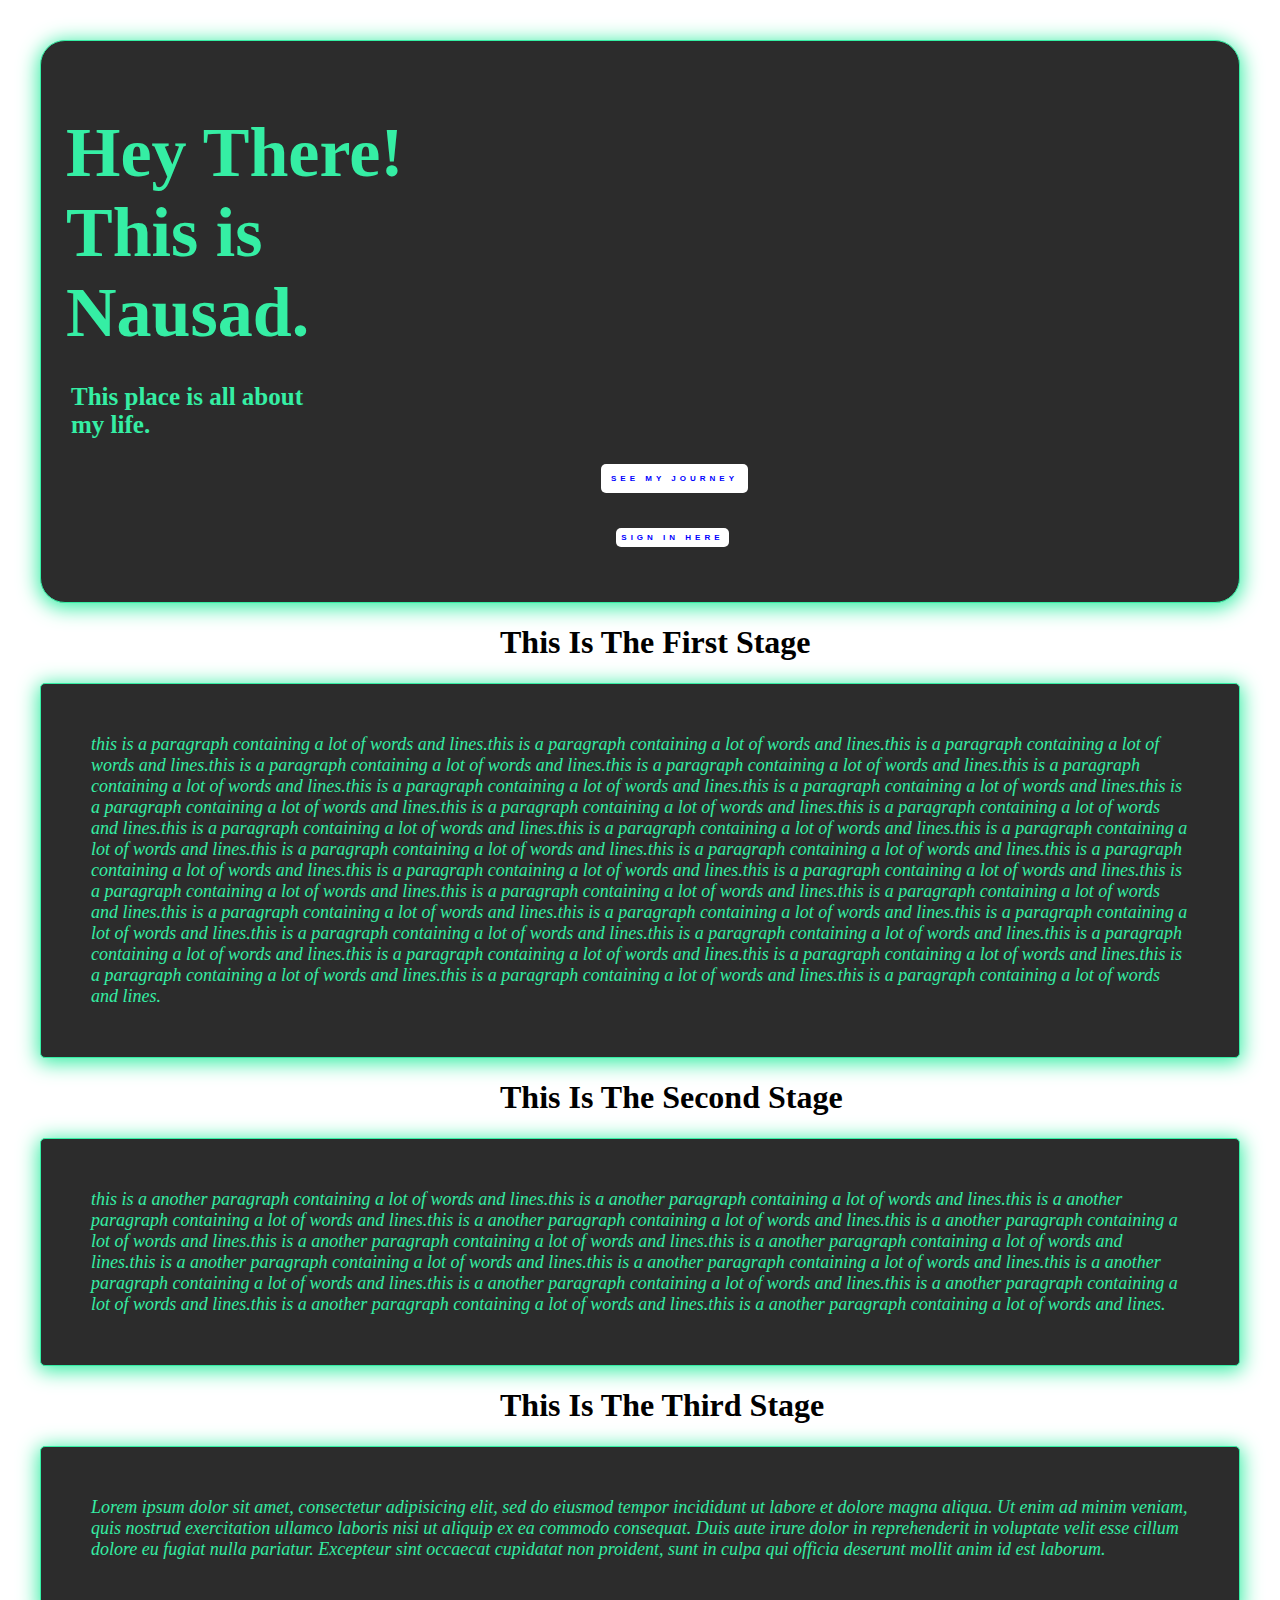
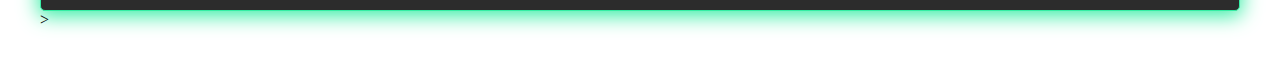
<file: nausad/index.html>
<!DOCTYPE html>
<html>
<head>
      <link rel="stylesheet" type="text/css" href="style.css"> 
      <script type="text/javascript" src="index.js" ></script>

      <title>this is a title</title>
     
</head>
<!--<head>
    <style>
        body{
            background-color: darkgreen;
            border: 1px solid #c00;
            padding: 30px;

        }
    </style>
    <div style="background: tomato;font-size: 20px;width: 200px;">
        Hello!
            <div style="background: lime;font-size: 2em;">
                Nausad!!!
                
            </div>

        
    </div>
    <div style="background: tomato;width: 200px;">
            Welcome You TO
             <div style="background: khaki;width: 120px;">
                EDWISOR.COM
                 
             </div>
        
    </div>
     
  <script type="text/javascript" src="index.js">></script>
     
    <meta name="viewport"content="width=device-width,initial-scale=1.0,user-scalable=no">

</head>-->
<body> <div class="container">
            <div class="banner">
                <div class="card">
                    <h1 class="heading">
                         Hey There! <br>This is<br> Nausad.
                    </h1>
                    <h2 class="sub-heading">
                        This place is all about<br> my life.
                        <br>
                        <button>See My Journey</button>
                       <p class="another-sub-heading">
                       <button>Sign In Here</button> 
                       </p>
                    </h2>
                </div>
            </div>
                         
                        <div><h1 class="head">This Is The First Stage</h1>
                          
                             
                                <div><p class="index">this is a paragraph containing a lot of words and lines.this is a paragraph containing a lot of words and lines.this is a paragraph containing a lot of words and lines.this is a paragraph containing a lot of words and lines.this is a paragraph containing a lot of words and lines.this is a paragraph containing a lot of words and lines.this is a paragraph containing a lot of words and lines.this is a paragraph containing a lot of words and lines.this is a paragraph containing a lot of words and lines.this is a paragraph containing a lot of words and lines.this is a paragraph containing a lot of words and lines.this is a paragraph containing a lot of words and lines.this is a paragraph containing a lot of words and lines.this is a paragraph containing a lot of words and lines.this is a paragraph containing a lot of words and lines.this is a paragraph containing a lot of words and lines.this is a paragraph containing a lot of words and lines.this is a paragraph containing a lot of words and lines.this is a paragraph containing a lot of words and lines.this is a paragraph containing a lot of words and lines.this is a paragraph containing a lot of words and lines.this is a paragraph containing a lot of words and lines.this is a paragraph containing a lot of words and lines.this is a paragraph containing a lot of words and lines.this is a paragraph containing a lot of words and lines.this is a paragraph containing a lot of words and lines.this is a paragraph containing a lot of words and lines.this is a paragraph containing a lot of words and lines.this is a paragraph containing a lot of words and lines.this is a paragraph containing a lot of words and lines.this is a paragraph containing a lot of words and lines.this is a paragraph containing a lot of words and lines.this is a paragraph containing a lot of words and lines.</p>
                                    <div><h1 class="head">This Is The Second Stage</h1>
                                    <div><p class="index">
                                this is a another paragraph containing a lot of words and lines.this is a another paragraph containing a lot of words and lines.this is a another paragraph containing a lot of words and lines.this is a another paragraph containing a lot of words and lines.this is a another paragraph containing a lot of words and lines.this is a another paragraph containing a lot of words and lines.this is a another paragraph containing a lot of words and lines.this is a another paragraph containing a lot of words and lines.this is a another paragraph containing a lot of words and lines.this is a another paragraph containing a lot of words and lines.this is a another paragraph containing a lot of words and lines.this is a another paragraph containing a lot of words and lines.this is a another paragraph containing a lot of words and lines.this is a another paragraph containing a lot of words and lines.</p>
                                <div> <h1 class="head">This Is The Third Stage</h1>
                                <div> <p class="index">Lorem ipsum dolor sit amet, consectetur adipisicing elit, sed do eiusmod
                                 tempor incididunt ut labore et dolore magna aliqua. Ut enim ad minim veniam,
                                 quis nostrud exercitation ullamco laboris nisi ut aliquip ex ea commodo
                                  consequat. Duis aute irure dolor in reprehenderit in voluptate velit esse
                                 cillum dolore eu fugiat nulla pariatur. Excepteur sint occaecat cupidatat non
                                 proident, sunt in culpa qui officia deserunt mollit anim id est laborum.</p>                                </div>
                                                           </div>

                                                      </div>
                                                  </div>

         
                                            </div>       
    

                                    </div>

    
</body>>
</html>
</file>
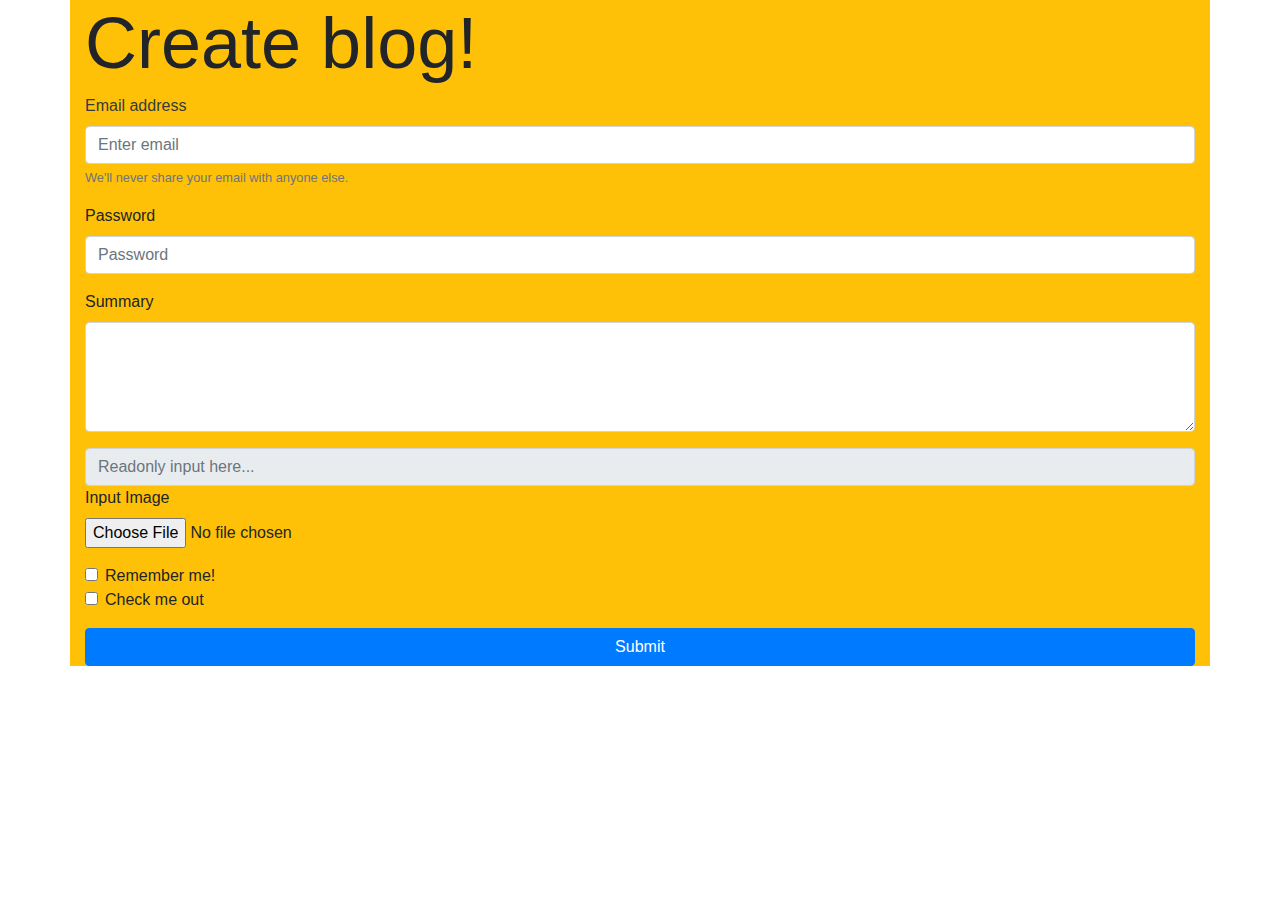
<file: myFirstBlog/form.html>
<!DOCTYPE html>
<html lang="en">
<head>
  <meta charset="UTF-8">
  <title>Create Blog!</title>
   <meta name="viewport" content="width=device-width, initial-scale=1, shrink-to-fit=no">
     
      <!-- Bootstrap CSS -->
    <link rel="stylesheet" href="https://stackpath.bootstrapcdn.com/bootstrap/4.3.1/css/bootstrap.min.css" integrity="sha384-ggOyR0iXCbMQv3Xipma34MD+dH/1fQ784/j6cY/iJTQUOhcWr7x9JvoRxT2MZw1T" crossorigin="anonymous">
   <!--  <link rel="stylesheet" href="footer.css"> -->


</head>
<body>
  <!--  <form starting>  --> <div class="container bg-warning">  <!-- <container for responsiveness> -->
                                


<!-- <display heading-3> --><h5 class="display-3">Create blog!</h5>


                                  
 <!-- <form tag>  -->  <form>



<!-- <email address> --><div class="form-group">
                             <label for="exampleInputEmail1" class="text-dark">Email address</label>
                             <input type="email" class="form-control" id="exampleInputEmail1" aria-describedby="emailHelp" placeholder="Enter email">
                              <small id="emailHelp" class="form-text text-muted">We'll never share your email with anyone else.</small>
                        </div>




<!-- <password> --> <div class="form-group">
                           <label for="exampleInputPassword1">Password</label>
                          <input type="password" class="form-control" id="exampleInputPassword1" placeholder="Password">
                    </div>







<!-- <summary> -->  <div class="form-group">
                          <label for="exampleFormControlTextarea1">Summary</label>
                          <textarea class="form-control" id="exampleFormControlTextarea1" rows="4"></textarea>
                     </div>



                     <input class="form-control" type="text" placeholder="Readonly input here..." readonly>




<!-- <input file> --><div class="form-group">
                         <label for="exampleFormControlFile1">Input Image</label>
                        <input type="file" class="form-control-file" id="exampleFormControlFile1">
                     </div>





<!-- <checked box> --> <div class="form-check">
                         <input class="form-check-input" type="checkbox" value="" id="defaultCheck1">
                         <label class="form-check-label" for="defaultCheck1">
                            Remember me!
                          </label>
                       </div>





<!-- <checked box> --> <div class="form-group form-check">
                           <input type="checkbox" class="form-check-input" id="exampleCheck1">
                           <label class="form-check-label" for="exampleCheck1">Check me out</label>
                       </div>





<!-- <button>  --> <button type="submit" class="btn btn-block btn-primary">Submit</button>
           


            </form>



           </div>
         </div>








</body>
</html>
</file>
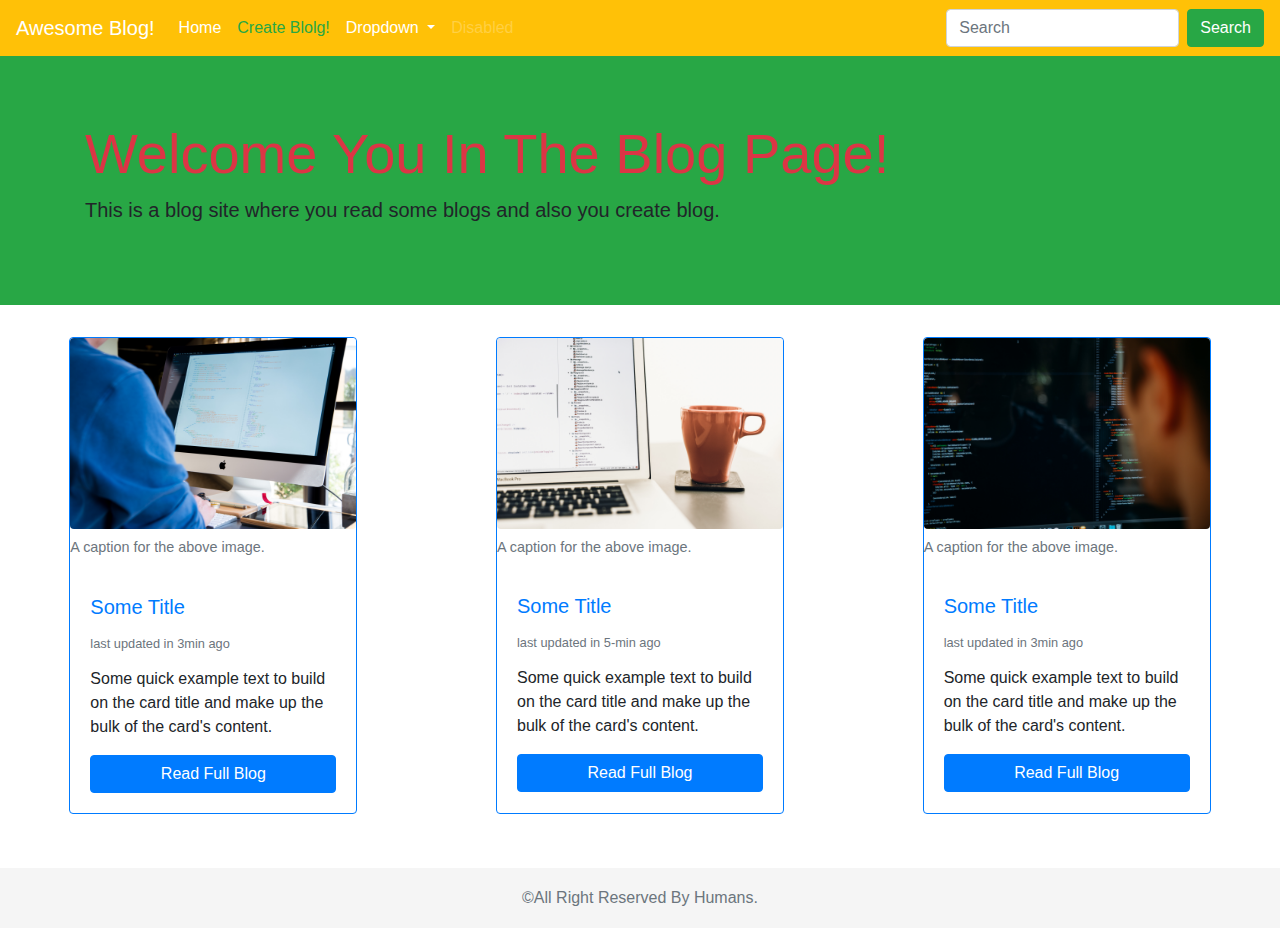
<file: myFirstBlog/navbar.html>
<!DOCTYPE html>
<html lang="en">
<head>
	<meta charset="UTF-8">
	<!-- <title>Some Blog</title> -->
    <meta name="viewport" content="width=device-width, initial-scale=1, shrink-to-fit=no">
     
      <!-- Bootstrap CSS -->
    <link rel="stylesheet" href="https://stackpath.bootstrapcdn.com/bootstrap/4.3.1/css/bootstrap.min.css" integrity="sha384-ggOyR0iXCbMQv3Xipma34MD+dH/1fQ784/j6cY/iJTQUOhcWr7x9JvoRxT2MZw1T" crossorigin="anonymous">
    <link rel="stylesheet" href="footer.css">

    <title>Hello Bootstrap</title>
   <!--  <link rel="stylesheet" href="bootstrap.css">
 -->

</head>
<body>

      

                 <!--  <this is navbar code> -->

           <nav class="navbar navbar-expand-lg navbar-dark bg-warning">
              <a class="navbar-brand" href="#">Awesome Blog!</a>
                <button class="navbar-toggler" type="button" data-toggle="collapse" data-target="#navbarSupportedContent" aria-controls="navbarSupportedContent" aria-expanded="false" aria-label="Toggle navigation">
                  <span class="navbar-toggler-icon"></span>
              </button>

                <div class="collapse navbar-collapse" id="navbarSupportedContent">
                  <ul class="navbar-nav mr-auto">
                    <li class="nav-item active">
                      <a class="nav-link" href="#">Home <span class="sr-only">(current)</span></a>
                    </li>
                 <li class="nav-item">


<!-- <adding form.html> --><a class="nav-link text-success" href="form.html">Create Blolg!</a>


                </li>
                    <li class="nav-item dropdown active">
                      <a class="nav-link dropdown-toggle" href="#" id="navbarDropdown" role="button" data-toggle="dropdown" aria-haspopup="true" aria-expanded="false">
                        Dropdown
                    </a>
                    <div class="dropdown-menu bg-primary" aria-labelledby="navbarDropdown">
                        <a class="dropdown-item" href="#">Action</a>
                        <a class="dropdown-item" href="#">Another action</a>
                        <div class="dropdown-divider bg-secondary"></div>
                        <a class="dropdown-item" href="#">Something else here</a>
                      </div>
                    </li>
                    <li class="nav-item">
                      <a class="nav-link disabled" href="#" tabindex="-1" aria-disabled="true">Disabled</a>
                    </li>
                  </ul>
                <form class="form-inline my-2 my-lg-0">
                    <input class="form-control mr-sm-2" type="search" placeholder="Search" aria-label="Search">
                    <button class="btn btn-success my-2 my-sm-0" type="submit">Search</button>
                  </form>
                </div>
              </nav>


<!-- <jumbotron> --><div class="jumbotron jumbotron-fluid bg-success">
                <div class="container">
                    <h1 class="display-4 text-danger">Welcome You In The Blog Page!</h1>
                        <p class="blockquote">This is a blog site where you read some blogs and also you create blog.</p>
                </div>
            </div>



<!-- <br> -->

             <!--  <this is card part> -->
              <div class="container-fluid">

                  <div class="row justify-content-around">
                    <!-- <div class="col"> -->
<!-- <card 1> -->   <div class="card border-primary" style="width: 18rem">
                      <figure class="figure">
                         <img src="image1.jpg" class="figure-img img-fluid rounded" alt="some alt text">
                         <figcaption class="figure-caption">A caption for the above image.</figcaption>
                      </figure>
                       <div class="card-body">
                  <h5 class="card-title text-primary">Some Title</h5>
                  <p class="card-title text-primary"><small class="text text-muted">last updated in 3min ago</small></p> 
                  <p class="card-text">Some quick example text to build on the card title and make up the bulk of the card's content.</p>
                  <a href="viewBlog.html" class="btn btn-primary btn-block">Read Full Blog</a>



                  
                </div>
                </div>



<!-- <card 2>  -->   <div class="card border-primary" style="width: 18rem;">
                      <figure class="figure">
                         <img src="image2.jpg" class="figure-img img-fluid rounded" alt="some alt text">
                         <figcaption class="figure-caption">A caption for the above image.</figcaption>
                      </figure>
                       <div class="card-body">
                  <h5 class="card-title text-primary">Some Title</h5>
                  <p class="card-title text-primary"><small class="text text-muted">last updated in 5-min ago</small></p> 
                  <p class="card-text">Some quick example text to build on the card title and make up the bulk of the card's content.</p>
                  <a href="viewBlog2.html" class="btn btn-primary btn-block">Read Full Blog</a>



                  
                </div>
                </div>

 <!-- <card 3>   --> <div class="card border-primary" style="width: 18rem;">
                      <figure class="figure">
                         <img src="image3.jpg" class="figure-img img-fluid rounded" alt="some alt text">
                         <figcaption class="figure-caption">A caption for the above image.</figcaption>
                      </figure>
                       <div class="card-body">
                  <h5 class="card-title text-primary">Some Title</h5>
                  <p class="card-title text-primary"><small class="text text-muted">last updated in 3min ago</small></p> 
                  
                  <p class="card-text"> Some quick example text to build on the card title and make up the bulk of the card's content.</p>
                  <a href="viewBlog3.html" class="btn btn-primary btn-block">Read Full Blog</a>



                  
                </div>
                </div>



              </div>
              </div>
              </div>
              <br>

  <footer class="footer">
    <div class="container text-center">
      <span class="text-muted">&copy;All Right Reserved By Humans.</span>
    </div>
</footer>




 <!-- Optional JavaScript -->
    <!-- jQuery first, then Popper.js, then Bootstrap JS -->
           <script src="https://code.jquery.com/jquery-3.3.1.slim.min.js" integrity="sha384-q8i/X+965DzO0rT7abK41JStQIAqVgRVzpbzo5smXKp4YfRvH+8abtTE1Pi6jizo" crossorigin="anonymous"></script>
           <script src="https://cdnjs.cloudflare.com/ajax/libs/popper.js/1.14.7/umd/popper.min.js" integrity="sha384-UO2eT0CpHqdSJQ6hJty5KVphtPhzWj9WO1clHTMGa3JDZwrnQq4sF86dIHNDz0W1" crossorigin="anonymous"></script>
           <script src="https://stackpath.bootstrapcdn.com/bootstrap/4.3.1/js/bootstrap.min.js" integrity="sha384-JjSmVgyd0p3pXB1rRibZUAYoIIy6OrQ6VrjIEaFf/nJGzIxFDsf4x0xIM+B07jRM" crossorigin="anonymous"></script>
	
</body>
</html>
</file>
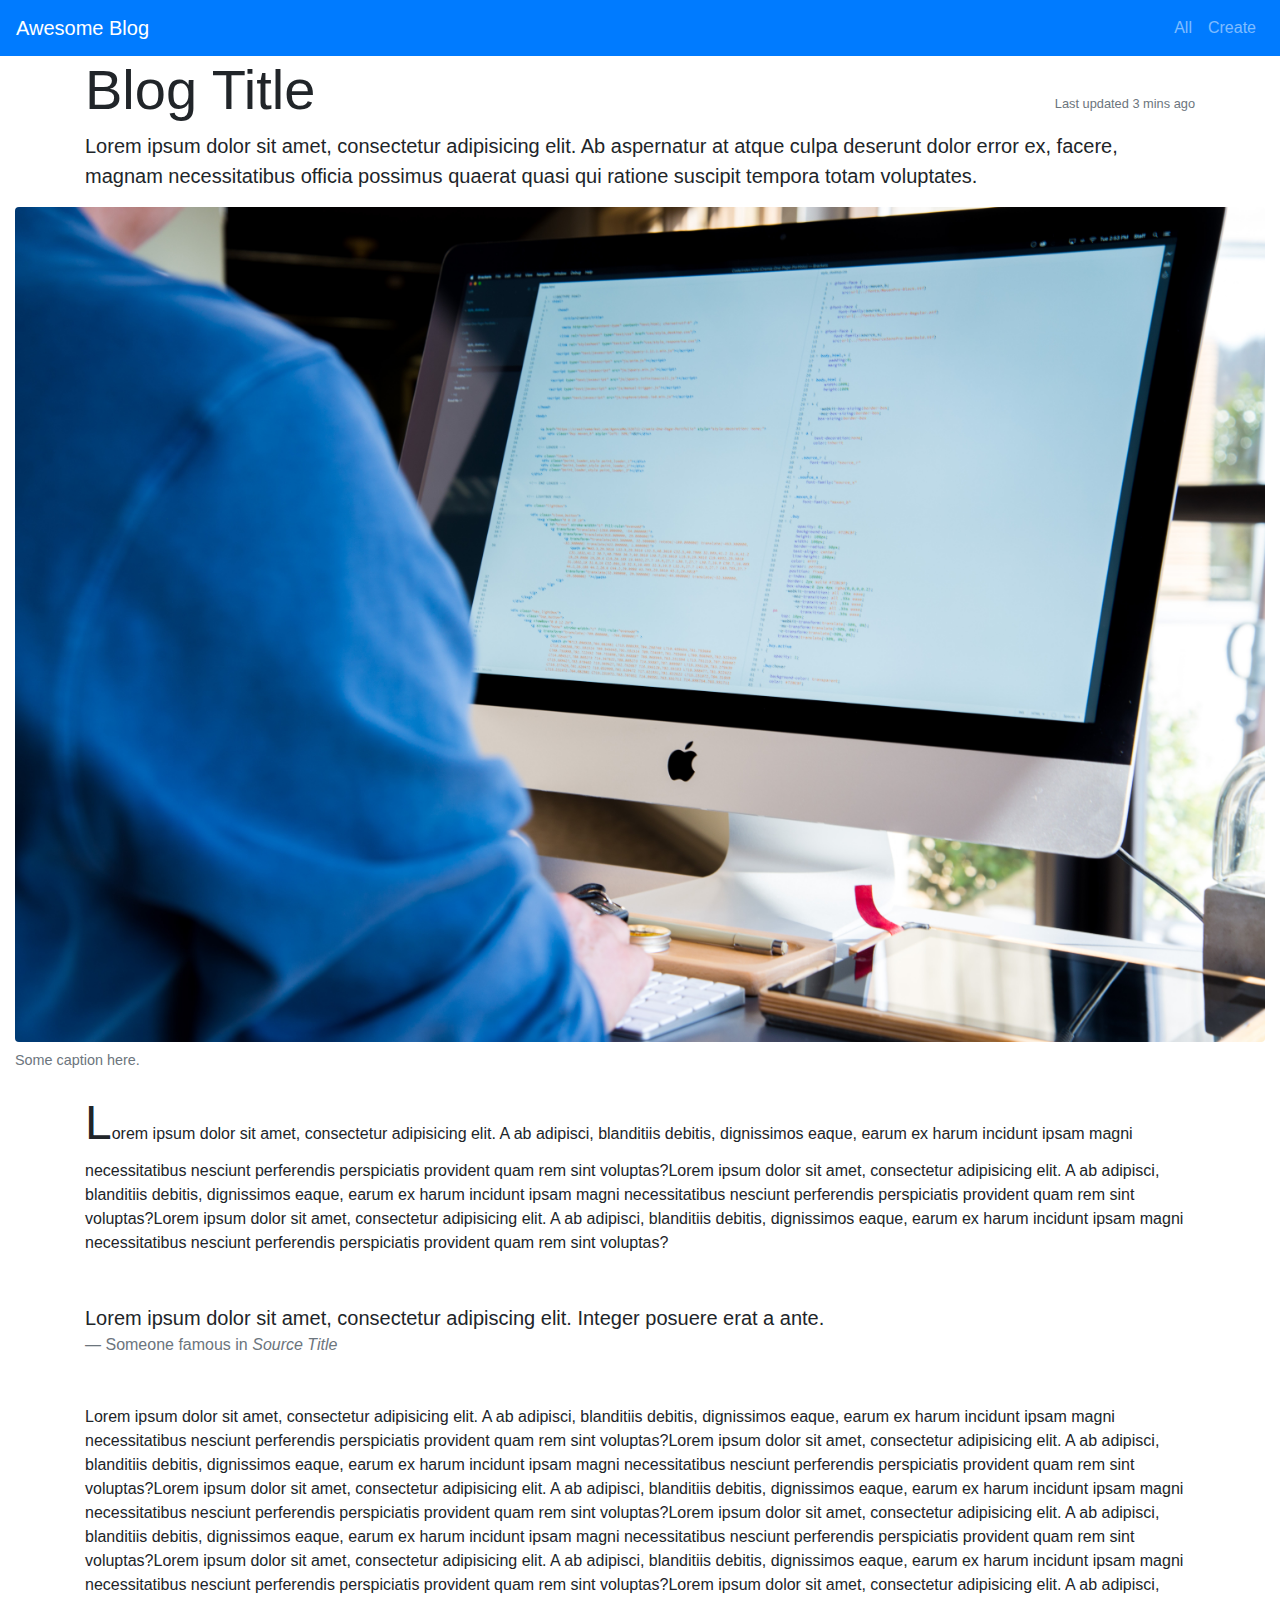
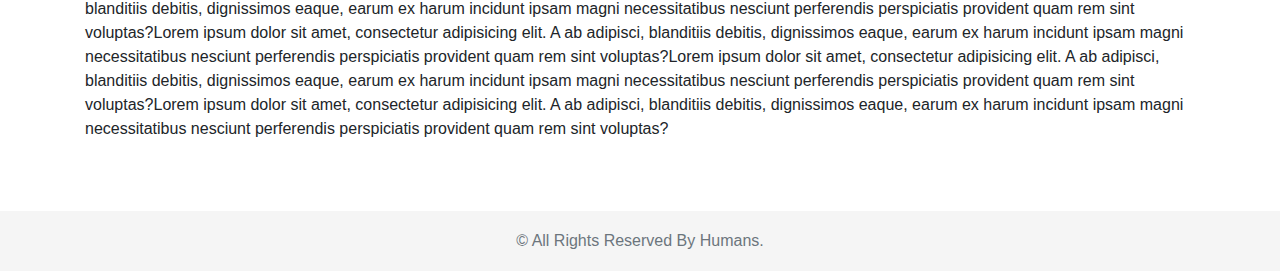
<file: myFirstBlog/viewBlog.html>
<!DOCTYPE html>
<html lang="en">
    <head>
        <meta charset="utf-8">
        <meta name="viewport" content="width=device-width, initial-scale=1, shrink-to-fit=no">
        <!--Stylesheets-->
        <!--<link rel="stylesheet" href="node_modules/bootstrap/dist/css/bootstrap.min.css">-->
        <link rel="stylesheet" href="https://maxcdn.bootstrapcdn.com/bootstrap/4.0.0/css/bootstrap.min.css" integrity="sha384-Gn5384xqQ1aoWXA+058RXPxPg6fy4IWvTNh0E263XmFcJlSAwiGgFAW/dAiS6JXm" crossorigin="anonymous">
        <link rel="stylesheet" href="footer.css">
        <title>My Blog</title>
    </head>
    <body>
        <nav class="navbar navbar-expand-lg navbar-dark bg-primary">
            <a class="navbar-brand" href="navbar.html">Awesome Blog</a>
            <button class="navbar-toggler" type="button" data-toggle="collapse" data-target="#navbarSupportedContent" aria-controls="navbarSupportedContent" aria-expanded="false" aria-label="Toggle navigation">
                <span class="navbar-toggler-icon"></span>
            </button>
            <div class="collapse navbar-collapse justify-content-end" id="navbarSupportedContent">
                <ul class="navbar-nav">
                    <li class="nav-item">
                        <a class="nav-link" href="navbar.html">All</a>
                    </li>
                    <li class="nav-item">
                        <a class="nav-link" href="form.html">Create</a>
                    </li>
                </ul>
            </div>
        </nav>
        <main>
            <div class="container">
                <div class="row">
                    <div class="col-md-6 col-sm-12">
                        <h1 class="display-4 margin-top-5">Blog Title</h1>
                    </div>
                    <div class="col-md-6 col-sm-12 d-flex justify-content-end align-items-end">
                        <p>
                            <small class="text-muted">Last updated 3 mins ago</small>
                        </p>
                    </div>
                </div>
                <p class="lead">
                    Lorem ipsum dolor sit amet, consectetur adipisicing elit. Ab aspernatur at atque culpa deserunt dolor error ex, facere, magnam necessitatibus officia possimus quaerat quasi qui ratione suscipit tempora totam voluptates.
                </p>
            </div>
            <div class="container-fluid">
                <figure class="figure">
                    <img src="image1.jpg" class="figure-img img-fluid rounded" alt="A generic square placeholder image with rounded corners in a figure.">
                    <figcaption class="figure-caption">Some caption here.</figcaption>
                </figure>
            </div>
            <div class="container">
                <p class="first-alphabet-large">
                    Lorem ipsum dolor sit amet, consectetur adipisicing elit. A ab adipisci, blanditiis debitis, dignissimos eaque,
                    earum ex harum incidunt ipsam magni necessitatibus nesciunt perferendis perspiciatis provident quam rem sint voluptas?Lorem ipsum dolor sit amet, consectetur adipisicing elit. A ab adipisci, blanditiis debitis, dignissimos eaque,
                    earum ex harum incidunt ipsam magni necessitatibus nesciunt perferendis perspiciatis provident quam rem sint voluptas?Lorem ipsum dolor sit amet, consectetur adipisicing elit. A ab adipisci, blanditiis debitis, dignissimos eaque,
                    earum ex harum incidunt ipsam magni necessitatibus nesciunt perferendis perspiciatis provident quam rem sint voluptas?
                </p>
                <blockquote class="blockquote margin-top">
                    <p class="mb-0">Lorem ipsum dolor sit amet, consectetur adipiscing elit. Integer posuere erat a ante.</p>
                    <footer class="blockquote-footer">Someone famous in <cite title="Source Title">Source Title</cite></footer>
                </blockquote>
                <p class="margin-top">
                    Lorem ipsum dolor sit amet, consectetur adipisicing elit. A ab adipisci, blanditiis debitis, dignissimos eaque,
                    earum ex harum incidunt ipsam magni necessitatibus nesciunt perferendis perspiciatis provident quam rem sint voluptas?Lorem ipsum dolor sit amet, consectetur adipisicing elit. A ab adipisci, blanditiis debitis, dignissimos eaque,
                    earum ex harum incidunt ipsam magni necessitatibus nesciunt perferendis perspiciatis provident quam rem sint voluptas?Lorem ipsum dolor sit amet, consectetur adipisicing elit. A ab adipisci, blanditiis debitis, dignissimos eaque,
                    earum ex harum incidunt ipsam magni necessitatibus nesciunt perferendis perspiciatis provident quam rem sint voluptas?Lorem ipsum dolor sit amet, consectetur adipisicing elit. A ab adipisci, blanditiis debitis, dignissimos eaque,
                    earum ex harum incidunt ipsam magni necessitatibus nesciunt perferendis perspiciatis provident quam rem sint voluptas?Lorem ipsum dolor sit amet, consectetur adipisicing elit. A ab adipisci, blanditiis debitis, dignissimos eaque,
                    earum ex harum incidunt ipsam magni necessitatibus nesciunt perferendis perspiciatis provident quam rem sint voluptas?Lorem ipsum dolor sit amet, consectetur adipisicing elit. A ab adipisci, blanditiis debitis, dignissimos eaque,
                    earum ex harum incidunt ipsam magni necessitatibus nesciunt perferendis perspiciatis provident quam rem sint voluptas?Lorem ipsum dolor sit amet, consectetur adipisicing elit. A ab adipisci, blanditiis debitis, dignissimos eaque,
                    earum ex harum incidunt ipsam magni necessitatibus nesciunt perferendis perspiciatis provident quam rem sint voluptas?Lorem ipsum dolor sit amet, consectetur adipisicing elit. A ab adipisci, blanditiis debitis, dignissimos eaque,
                    earum ex harum incidunt ipsam magni necessitatibus nesciunt perferendis perspiciatis provident quam rem sint voluptas?Lorem ipsum dolor sit amet, consectetur adipisicing elit. A ab adipisci, blanditiis debitis, dignissimos eaque,
                    earum ex harum incidunt ipsam magni necessitatibus nesciunt perferendis perspiciatis provident quam rem sint voluptas?
                </p>
            </div>
        </main>
        <br>
        <footer class="footer">
            <div class="container text-center">
                <span class="text-muted">&copy; All Rights Reserved By Humans.</span>
            </div>
        </footer>
        <!--Scripts-->
        <script src="https://code.jquery.com/jquery-3.2.1.slim.min.js" integrity="sha384-KJ3o2DKtIkvYIK3UENzmM7KCkRr/rE9/Qpg6aAZGJwFDMVNA/GpGFF93hXpG5KkN" crossorigin="anonymous"></script>
        <script src="https://cdnjs.cloudflare.com/ajax/libs/popper.js/1.12.9/umd/popper.min.js" integrity="sha384-ApNbgh9B+Y1QKtv3Rn7W3mgPxhU9K/ScQsAP7hUibX39j7fakFPskvXusvfa0b4Q" crossorigin="anonymous"></script>
        <script src="https://maxcdn.bootstrapcdn.com/bootstrap/4.0.0/js/bootstrap.min.js" integrity="sha384-JZR6Spejh4U02d8jOt6vLEHfe/JQGiRRSQQxSfFWpi1MquVdAyjUar5+76PVCmYl" crossorigin="anonymous"></script>
    </body>
</html>
</file>
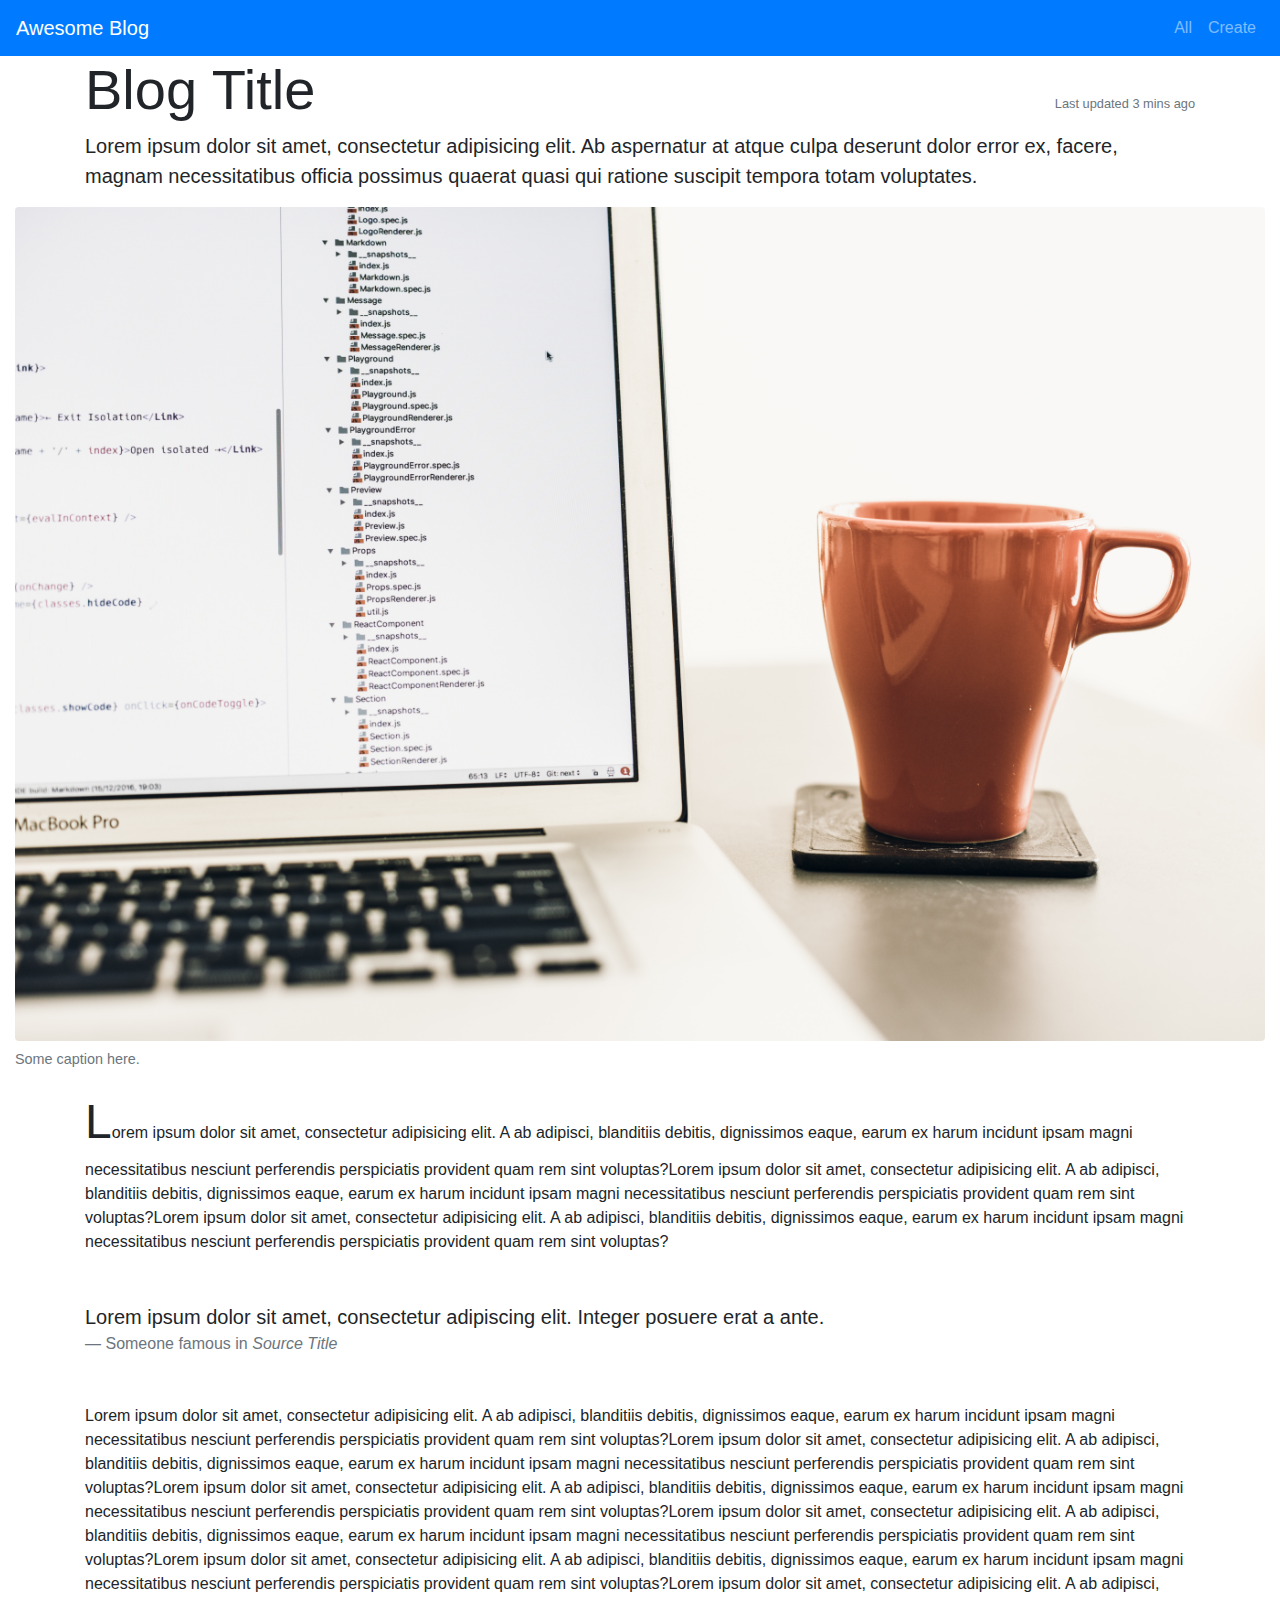
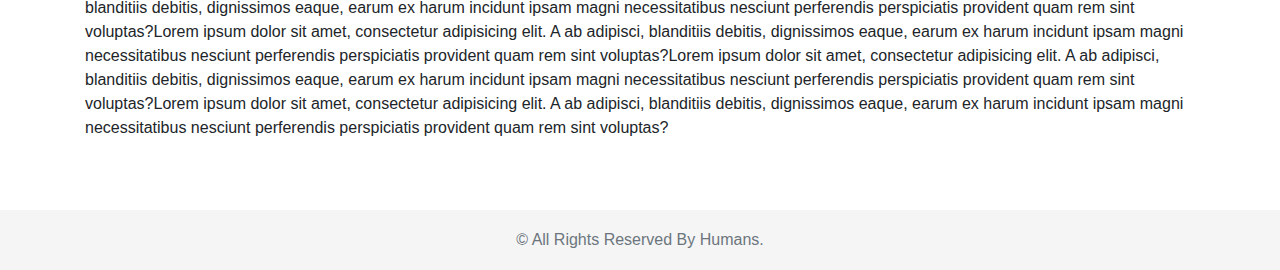
<file: myFirstBlog/viewBlog2.html>
<!DOCTYPE html>
<html lang="en">
    <head>
        <meta charset="utf-8">
        <meta name="viewport" content="width=device-width, initial-scale=1, shrink-to-fit=no">
        <!--Stylesheets-->
        <!--<link rel="stylesheet" href="node_modules/bootstrap/dist/css/bootstrap.min.css">-->
        <link rel="stylesheet" href="https://maxcdn.bootstrapcdn.com/bootstrap/4.0.0/css/bootstrap.min.css" integrity="sha384-Gn5384xqQ1aoWXA+058RXPxPg6fy4IWvTNh0E263XmFcJlSAwiGgFAW/dAiS6JXm" crossorigin="anonymous">
        <link rel="stylesheet" href="footer.css">
        <title>My Blog</title>
    </head>
    <body>
        <nav class="navbar navbar-expand-lg navbar-dark bg-primary">
            <a class="navbar-brand" href="navbar.html">Awesome Blog</a>
            <button class="navbar-toggler" type="button" data-toggle="collapse" data-target="#navbarSupportedContent" aria-controls="navbarSupportedContent" aria-expanded="false" aria-label="Toggle navigation">
                <span class="navbar-toggler-icon"></span>
            </button>
            <div class="collapse navbar-collapse justify-content-end" id="navbarSupportedContent">
                <ul class="navbar-nav">
                    <li class="nav-item">
                        <a class="nav-link" href="navbar.html">All</a>
                    </li>
                    <li class="nav-item">
                        <a class="nav-link" href="form.html">Create</a>
                    </li>
                </ul>
            </div>
        </nav>
        <main>
            <div class="container">
                <div class="row">
                    <div class="col-md-6 col-sm-12">
                        <h1 class="display-4 margin-top-5">Blog Title</h1>
                    </div>
                    <div class="col-md-6 col-sm-12 d-flex justify-content-end align-items-end">
                        <p>
                            <small class="text-muted">Last updated 3 mins ago</small>
                        </p>
                    </div>
                </div>
                <p class="lead">
                    Lorem ipsum dolor sit amet, consectetur adipisicing elit. Ab aspernatur at atque culpa deserunt dolor error ex, facere, magnam necessitatibus officia possimus quaerat quasi qui ratione suscipit tempora totam voluptates.
                </p>
            </div>
            <div class="container-fluid">
                <figure class="figure">
                    <img src="image2.jpg" class="figure-img img-fluid rounded" alt="A generic square placeholder image with rounded corners in a figure.">
                    <figcaption class="figure-caption">Some caption here.</figcaption>
                </figure>
            </div>
            <div class="container">
                <p class="first-alphabet-large">
                    Lorem ipsum dolor sit amet, consectetur adipisicing elit. A ab adipisci, blanditiis debitis, dignissimos eaque,
                    earum ex harum incidunt ipsam magni necessitatibus nesciunt perferendis perspiciatis provident quam rem sint voluptas?Lorem ipsum dolor sit amet, consectetur adipisicing elit. A ab adipisci, blanditiis debitis, dignissimos eaque,
                    earum ex harum incidunt ipsam magni necessitatibus nesciunt perferendis perspiciatis provident quam rem sint voluptas?Lorem ipsum dolor sit amet, consectetur adipisicing elit. A ab adipisci, blanditiis debitis, dignissimos eaque,
                    earum ex harum incidunt ipsam magni necessitatibus nesciunt perferendis perspiciatis provident quam rem sint voluptas?
                </p>
                <blockquote class="blockquote margin-top">
                    <p class="mb-0">Lorem ipsum dolor sit amet, consectetur adipiscing elit. Integer posuere erat a ante.</p>
                    <footer class="blockquote-footer">Someone famous in <cite title="Source Title">Source Title</cite></footer>
                </blockquote>
                <p class="margin-top">
                    Lorem ipsum dolor sit amet, consectetur adipisicing elit. A ab adipisci, blanditiis debitis, dignissimos eaque,
                    earum ex harum incidunt ipsam magni necessitatibus nesciunt perferendis perspiciatis provident quam rem sint voluptas?Lorem ipsum dolor sit amet, consectetur adipisicing elit. A ab adipisci, blanditiis debitis, dignissimos eaque,
                    earum ex harum incidunt ipsam magni necessitatibus nesciunt perferendis perspiciatis provident quam rem sint voluptas?Lorem ipsum dolor sit amet, consectetur adipisicing elit. A ab adipisci, blanditiis debitis, dignissimos eaque,
                    earum ex harum incidunt ipsam magni necessitatibus nesciunt perferendis perspiciatis provident quam rem sint voluptas?Lorem ipsum dolor sit amet, consectetur adipisicing elit. A ab adipisci, blanditiis debitis, dignissimos eaque,
                    earum ex harum incidunt ipsam magni necessitatibus nesciunt perferendis perspiciatis provident quam rem sint voluptas?Lorem ipsum dolor sit amet, consectetur adipisicing elit. A ab adipisci, blanditiis debitis, dignissimos eaque,
                    earum ex harum incidunt ipsam magni necessitatibus nesciunt perferendis perspiciatis provident quam rem sint voluptas?Lorem ipsum dolor sit amet, consectetur adipisicing elit. A ab adipisci, blanditiis debitis, dignissimos eaque,
                    earum ex harum incidunt ipsam magni necessitatibus nesciunt perferendis perspiciatis provident quam rem sint voluptas?Lorem ipsum dolor sit amet, consectetur adipisicing elit. A ab adipisci, blanditiis debitis, dignissimos eaque,
                    earum ex harum incidunt ipsam magni necessitatibus nesciunt perferendis perspiciatis provident quam rem sint voluptas?Lorem ipsum dolor sit amet, consectetur adipisicing elit. A ab adipisci, blanditiis debitis, dignissimos eaque,
                    earum ex harum incidunt ipsam magni necessitatibus nesciunt perferendis perspiciatis provident quam rem sint voluptas?Lorem ipsum dolor sit amet, consectetur adipisicing elit. A ab adipisci, blanditiis debitis, dignissimos eaque,
                    earum ex harum incidunt ipsam magni necessitatibus nesciunt perferendis perspiciatis provident quam rem sint voluptas?
                </p>
            </div>
        </main>
        <br>
        <footer class="footer">
            <div class="container text-center">
                <span class="text-muted">&copy; All Rights Reserved By Humans.</span>
            </div>
        </footer>
        <!--Scripts-->
        <script src="https://code.jquery.com/jquery-3.2.1.slim.min.js" integrity="sha384-KJ3o2DKtIkvYIK3UENzmM7KCkRr/rE9/Qpg6aAZGJwFDMVNA/GpGFF93hXpG5KkN" crossorigin="anonymous"></script>
        <script src="https://cdnjs.cloudflare.com/ajax/libs/popper.js/1.12.9/umd/popper.min.js" integrity="sha384-ApNbgh9B+Y1QKtv3Rn7W3mgPxhU9K/ScQsAP7hUibX39j7fakFPskvXusvfa0b4Q" crossorigin="anonymous"></script>
        <script src="https://maxcdn.bootstrapcdn.com/bootstrap/4.0.0/js/bootstrap.min.js" integrity="sha384-JZR6Spejh4U02d8jOt6vLEHfe/JQGiRRSQQxSfFWpi1MquVdAyjUar5+76PVCmYl" crossorigin="anonymous"></script>
    </body>
</html>
</file>
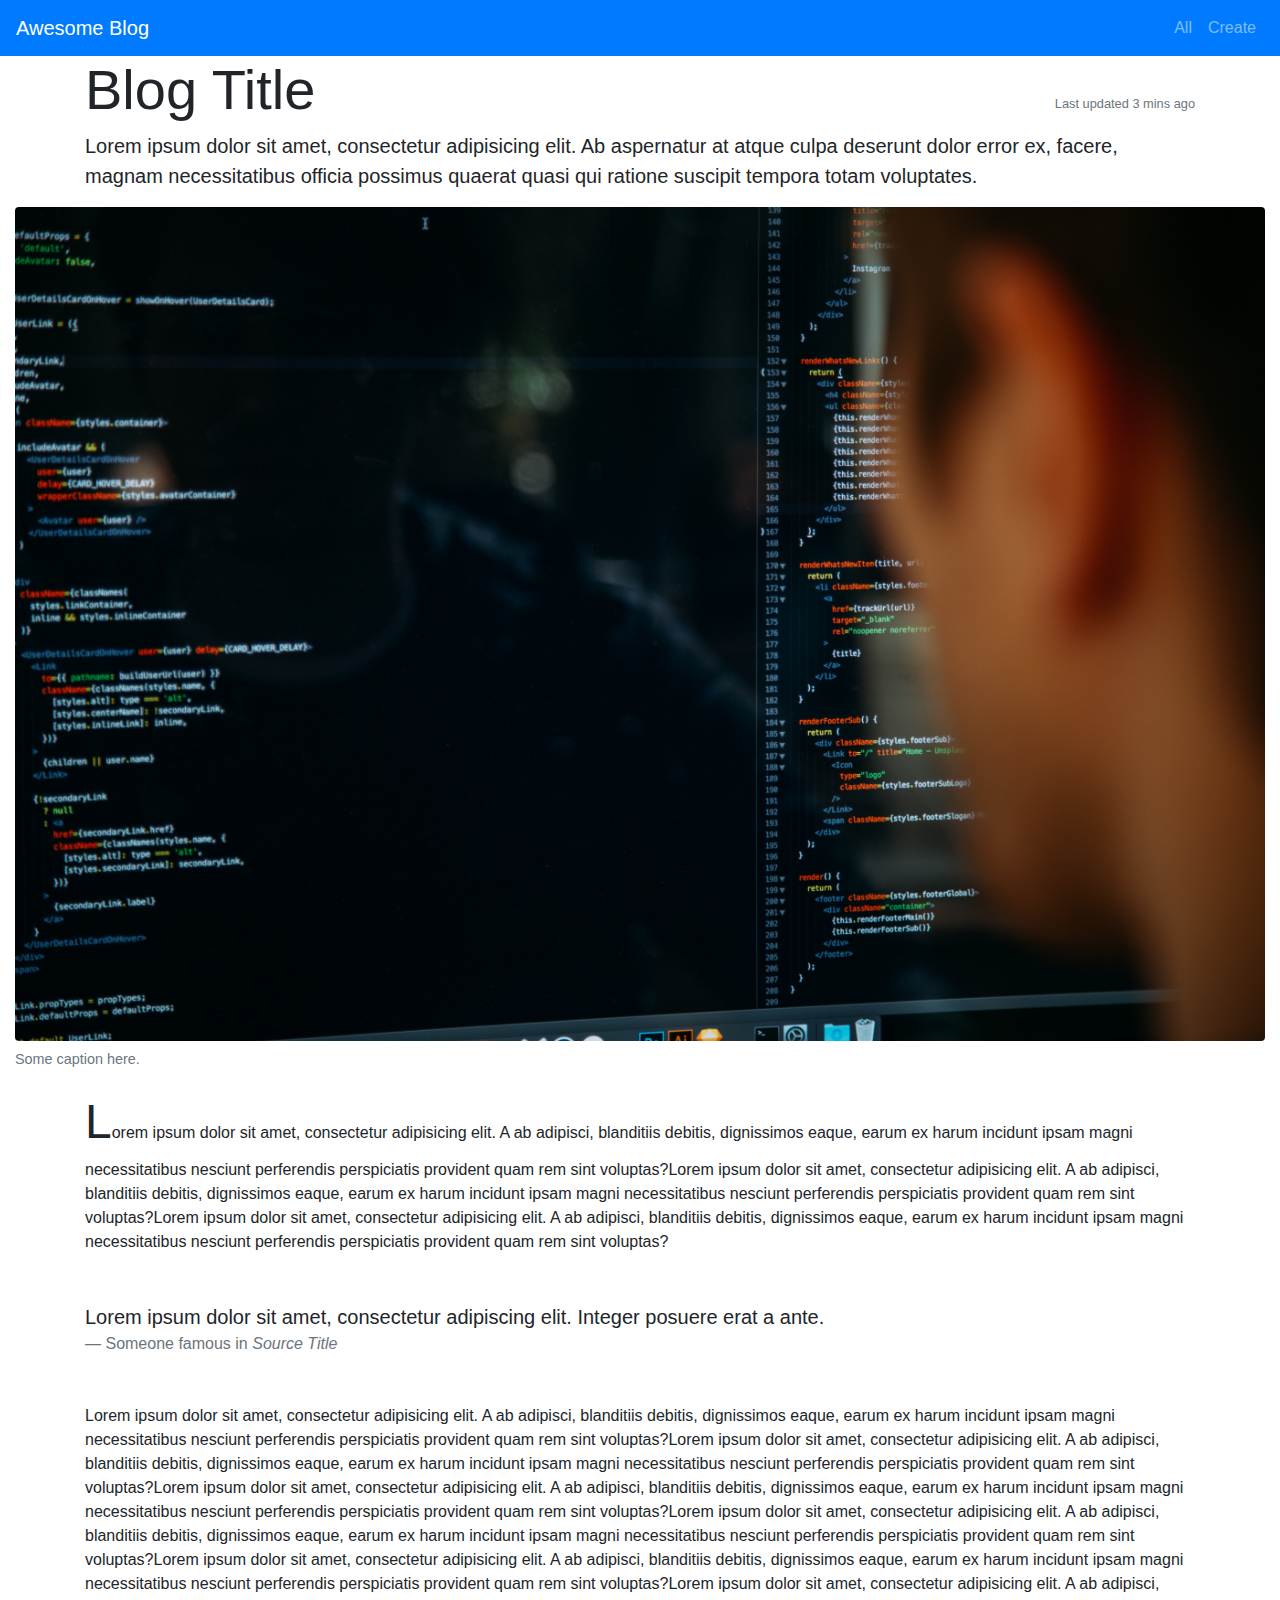
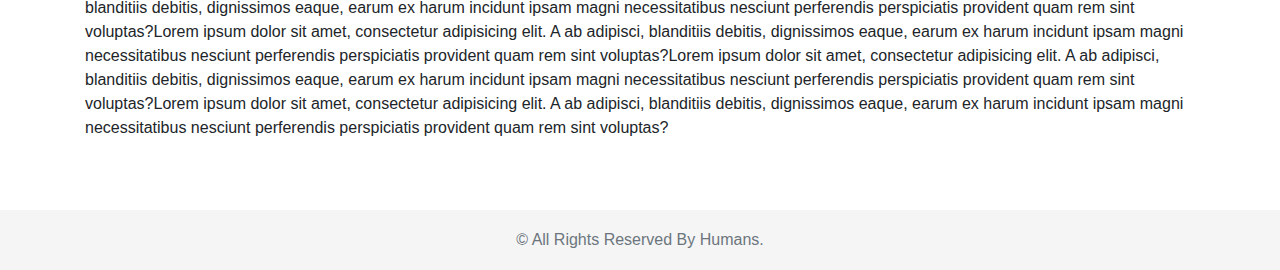
<file: myFirstBlog/viewBlog3.html>
<!DOCTYPE html>
<html lang="en">
    <head>
        <meta charset="utf-8">
        <meta name="viewport" content="width=device-width, initial-scale=1, shrink-to-fit=no">
        <!--Stylesheets-->
        <!--<link rel="stylesheet" href="node_modules/bootstrap/dist/css/bootstrap.min.css">-->
        <link rel="stylesheet" href="https://maxcdn.bootstrapcdn.com/bootstrap/4.0.0/css/bootstrap.min.css" integrity="sha384-Gn5384xqQ1aoWXA+058RXPxPg6fy4IWvTNh0E263XmFcJlSAwiGgFAW/dAiS6JXm" crossorigin="anonymous">
        <link rel="stylesheet" href="footer.css">
        <title>My Blog</title>
    </head>
    <body>
        <nav class="navbar navbar-expand-lg navbar-dark bg-primary">
            <a class="navbar-brand" href="navbar.html">Awesome Blog</a>
            <button class="navbar-toggler" type="button" data-toggle="collapse" data-target="#navbarSupportedContent" aria-controls="navbarSupportedContent" aria-expanded="false" aria-label="Toggle navigation">
                <span class="navbar-toggler-icon"></span>
            </button>
            <div class="collapse navbar-collapse justify-content-end" id="navbarSupportedContent">
                <ul class="navbar-nav">
                    <li class="nav-item">
                        <a class="nav-link" href="navbar.html">All</a>
                    </li>
                    <li class="nav-item">
                        <a class="nav-link" href="form.html">Create</a>
                    </li>
                </ul>
            </div>
        </nav>
        <main>
            <div class="container">
                <div class="row">
                    <div class="col-md-6 col-sm-12">
                        <h1 class="display-4 margin-top-5">Blog Title</h1>
                    </div>
                    <div class="col-md-6 col-sm-12 d-flex justify-content-end align-items-end">
                        <p>
                            <small class="text-muted">Last updated 3 mins ago</small>
                        </p>
                    </div>
                </div>
                <p class="lead">
                    Lorem ipsum dolor sit amet, consectetur adipisicing elit. Ab aspernatur at atque culpa deserunt dolor error ex, facere, magnam necessitatibus officia possimus quaerat quasi qui ratione suscipit tempora totam voluptates.
                </p>
            </div>
            <div class="container-fluid">
                <figure class="figure">
                    <img src="image3.jpg" class="figure-img img-fluid rounded" alt="A generic square placeholder image with rounded corners in a figure.">
                    <figcaption class="figure-caption">Some caption here.</figcaption>
                </figure>
            </div>
            <div class="container">
                <p class="first-alphabet-large">
                    Lorem ipsum dolor sit amet, consectetur adipisicing elit. A ab adipisci, blanditiis debitis, dignissimos eaque,
                    earum ex harum incidunt ipsam magni necessitatibus nesciunt perferendis perspiciatis provident quam rem sint voluptas?Lorem ipsum dolor sit amet, consectetur adipisicing elit. A ab adipisci, blanditiis debitis, dignissimos eaque,
                    earum ex harum incidunt ipsam magni necessitatibus nesciunt perferendis perspiciatis provident quam rem sint voluptas?Lorem ipsum dolor sit amet, consectetur adipisicing elit. A ab adipisci, blanditiis debitis, dignissimos eaque,
                    earum ex harum incidunt ipsam magni necessitatibus nesciunt perferendis perspiciatis provident quam rem sint voluptas?
                </p>
                <blockquote class="blockquote margin-top">
                    <p class="mb-0">Lorem ipsum dolor sit amet, consectetur adipiscing elit. Integer posuere erat a ante.</p>
                    <footer class="blockquote-footer">Someone famous in <cite title="Source Title">Source Title</cite></footer>
                </blockquote>
                <p class="margin-top">
                    Lorem ipsum dolor sit amet, consectetur adipisicing elit. A ab adipisci, blanditiis debitis, dignissimos eaque,
                    earum ex harum incidunt ipsam magni necessitatibus nesciunt perferendis perspiciatis provident quam rem sint voluptas?Lorem ipsum dolor sit amet, consectetur adipisicing elit. A ab adipisci, blanditiis debitis, dignissimos eaque,
                    earum ex harum incidunt ipsam magni necessitatibus nesciunt perferendis perspiciatis provident quam rem sint voluptas?Lorem ipsum dolor sit amet, consectetur adipisicing elit. A ab adipisci, blanditiis debitis, dignissimos eaque,
                    earum ex harum incidunt ipsam magni necessitatibus nesciunt perferendis perspiciatis provident quam rem sint voluptas?Lorem ipsum dolor sit amet, consectetur adipisicing elit. A ab adipisci, blanditiis debitis, dignissimos eaque,
                    earum ex harum incidunt ipsam magni necessitatibus nesciunt perferendis perspiciatis provident quam rem sint voluptas?Lorem ipsum dolor sit amet, consectetur adipisicing elit. A ab adipisci, blanditiis debitis, dignissimos eaque,
                    earum ex harum incidunt ipsam magni necessitatibus nesciunt perferendis perspiciatis provident quam rem sint voluptas?Lorem ipsum dolor sit amet, consectetur adipisicing elit. A ab adipisci, blanditiis debitis, dignissimos eaque,
                    earum ex harum incidunt ipsam magni necessitatibus nesciunt perferendis perspiciatis provident quam rem sint voluptas?Lorem ipsum dolor sit amet, consectetur adipisicing elit. A ab adipisci, blanditiis debitis, dignissimos eaque,
                    earum ex harum incidunt ipsam magni necessitatibus nesciunt perferendis perspiciatis provident quam rem sint voluptas?Lorem ipsum dolor sit amet, consectetur adipisicing elit. A ab adipisci, blanditiis debitis, dignissimos eaque,
                    earum ex harum incidunt ipsam magni necessitatibus nesciunt perferendis perspiciatis provident quam rem sint voluptas?Lorem ipsum dolor sit amet, consectetur adipisicing elit. A ab adipisci, blanditiis debitis, dignissimos eaque,
                    earum ex harum incidunt ipsam magni necessitatibus nesciunt perferendis perspiciatis provident quam rem sint voluptas?
                </p>
            </div>
        </main>
        <br>
        <footer class="footer">
            <div class="container text-center">
                <span class="text-muted">&copy; All Rights Reserved By Humans.</span>
            </div>
        </footer>
        <!--Scripts-->
        <script src="https://code.jquery.com/jquery-3.2.1.slim.min.js" integrity="sha384-KJ3o2DKtIkvYIK3UENzmM7KCkRr/rE9/Qpg6aAZGJwFDMVNA/GpGFF93hXpG5KkN" crossorigin="anonymous"></script>
        <script src="https://cdnjs.cloudflare.com/ajax/libs/popper.js/1.12.9/umd/popper.min.js" integrity="sha384-ApNbgh9B+Y1QKtv3Rn7W3mgPxhU9K/ScQsAP7hUibX39j7fakFPskvXusvfa0b4Q" crossorigin="anonymous"></script>
        <script src="https://maxcdn.bootstrapcdn.com/bootstrap/4.0.0/js/bootstrap.min.js" integrity="sha384-JZR6Spejh4U02d8jOt6vLEHfe/JQGiRRSQQxSfFWpi1MquVdAyjUar5+76PVCmYl" crossorigin="anonymous"></script>
    </body>
</html>
</file>
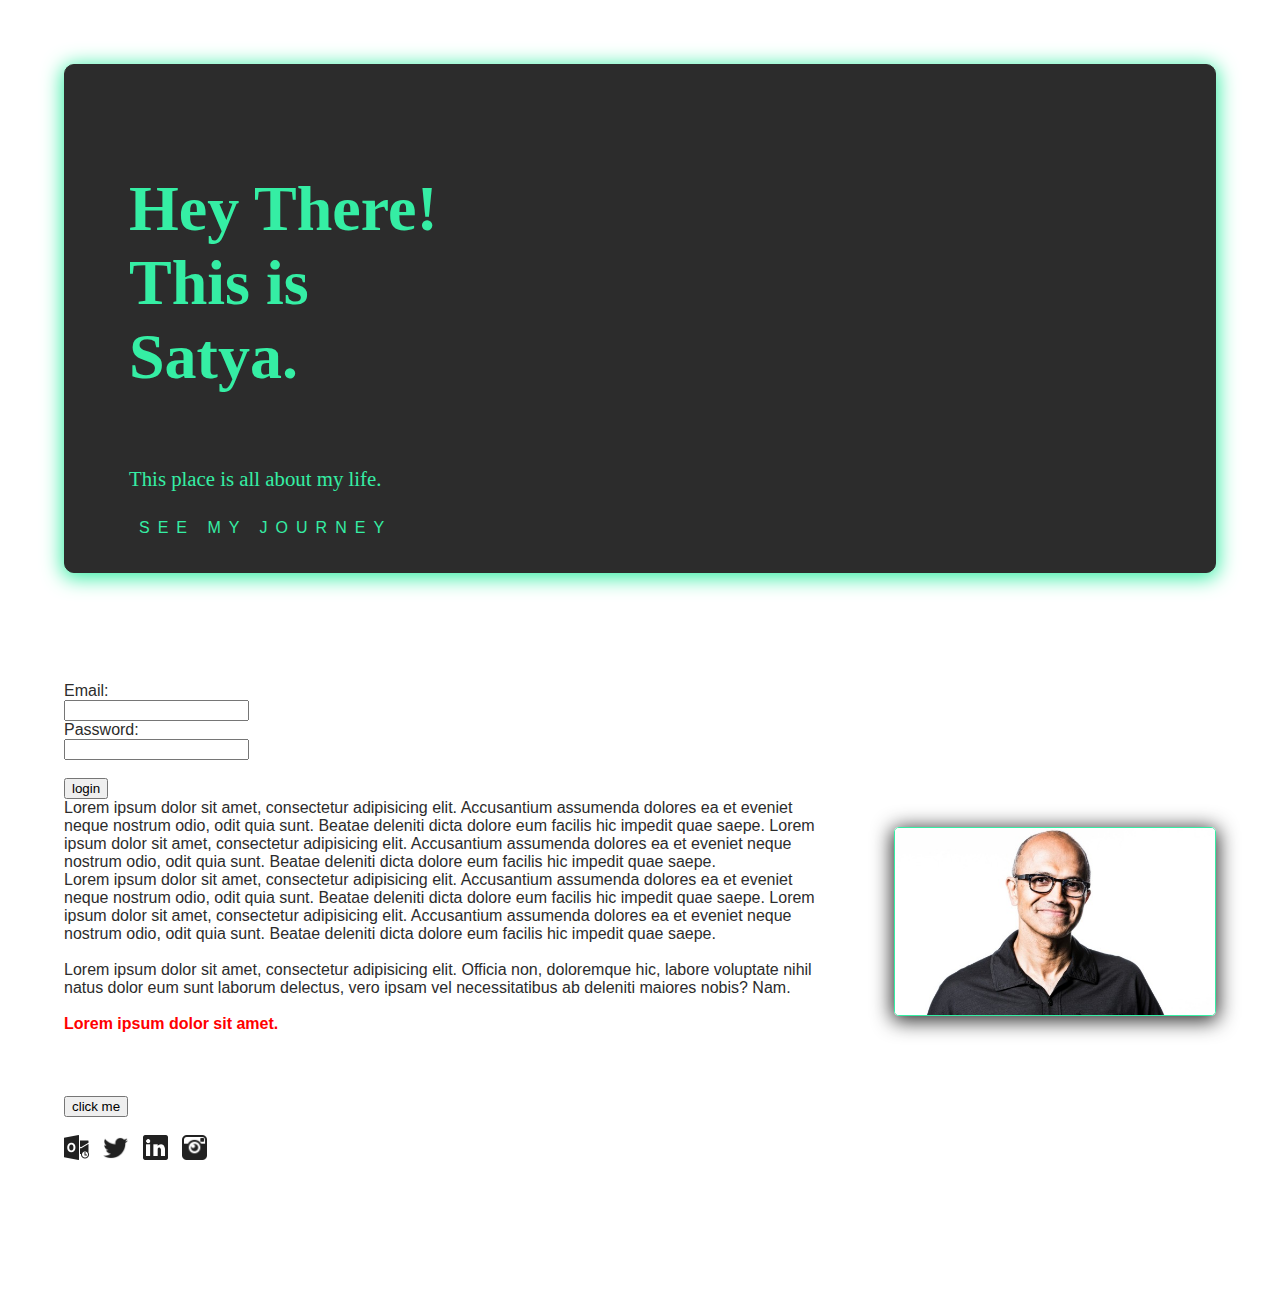
<file: nausad/JqueryCode/jquery.html>
<!DOCTYPE html>
<html lang="en">

<head>

	<meta name="viewport" content="width=device-width, initial-scale=1.0, shrink-to-fit=no">
	<title>Basic of Jquery</title>

	 <!--stylesheet -->
	
	<link rel="stylesheet" href="jquery.css">
	 <!--Jquery CDN file-->
	<script src="jquery-3.4.1.min.js"></script>

	<script src="query.js"></script>

  
</head>
<body>
    <div class="container">
        <div class="banner">
            <div class="card">
                <h1 class="heading">
                        <span id="someid">Hey There! <br>This is<br> Satya.</span>
                    </h1>
                <p class="sub-heading">
                    This place is all about my life.
                    <br>
                    <button>See My Journey</button>
                </p>
            </div>
        </div>
        <div class="row">
            <div class="paragraph">
            	<form id="myform">
                	Email:
                	<br>
                	<input id="email-input" type="email" name="user-email">
                	<br>Password:
                	<br>
                	<input id="password-input" type="password" name="user-password">
                	<br>
                	<br>
                	<input type="submit" value="login">

                </form>
                Lorem ipsum dolor sit amet, consectetur adipisicing elit. Accusantium assumenda dolores ea et eveniet neque nostrum odio, odit quia sunt. Beatae deleniti dicta dolore eum facilis hic impedit quae saepe. Lorem ipsum dolor sit amet, consectetur adipisicing elit. Accusantium assumenda dolores ea et eveniet neque nostrum odio, odit quia sunt. Beatae deleniti dicta dolore eum facilis hic impedit quae saepe.
                <br> Lorem ipsum dolor sit amet, consectetur adipisicing elit. Accusantium assumenda dolores ea et eveniet neque nostrum odio, odit quia sunt. Beatae deleniti dicta dolore eum facilis hic impedit quae saepe. Lorem ipsum dolor sit amet, consectetur adipisicing elit. Accusantium assumenda dolores ea et eveniet neque nostrum odio, odit quia sunt. Beatae deleniti dicta dolore eum facilis hic impedit quae saepe.
                <br>
                <br>
                <a id=someotherid>
                <span class="someclass">Lorem ipsum dolor sit amet, consectetur adipisicing elit. Officia non, doloremque hic, labore voluptate nihil natus dolor eum sunt laborum delectus, vero ipsam vel necessitatibus ab deleniti maiores nobis? Nam.</span> 
                </a>
                <br>
                <br>
                <span id="newElement" style="color: red; font-weight: bolder;">  Lorem ipsum dolor sit amet.</span> 
                <br>
                <br>
                <div class="row">
                	<button id="click">click me</button>
                </div>
                
                <div class="icon-group">
                    <img src="outlook.png" class="icon">
                    <img src="twitter.png" class="icon">
                    <img src="linkedin.png" class="icon">
                    <img src="instagram.png" class="icon">
                </div>
            </div>
            <div class="image">
                <img id="something" src="image.jpg" class="my-image">
            </div>
        </div>
    </div>



<!-- <script src="query.js"></script> -->
   
</body>
</html>
</file>
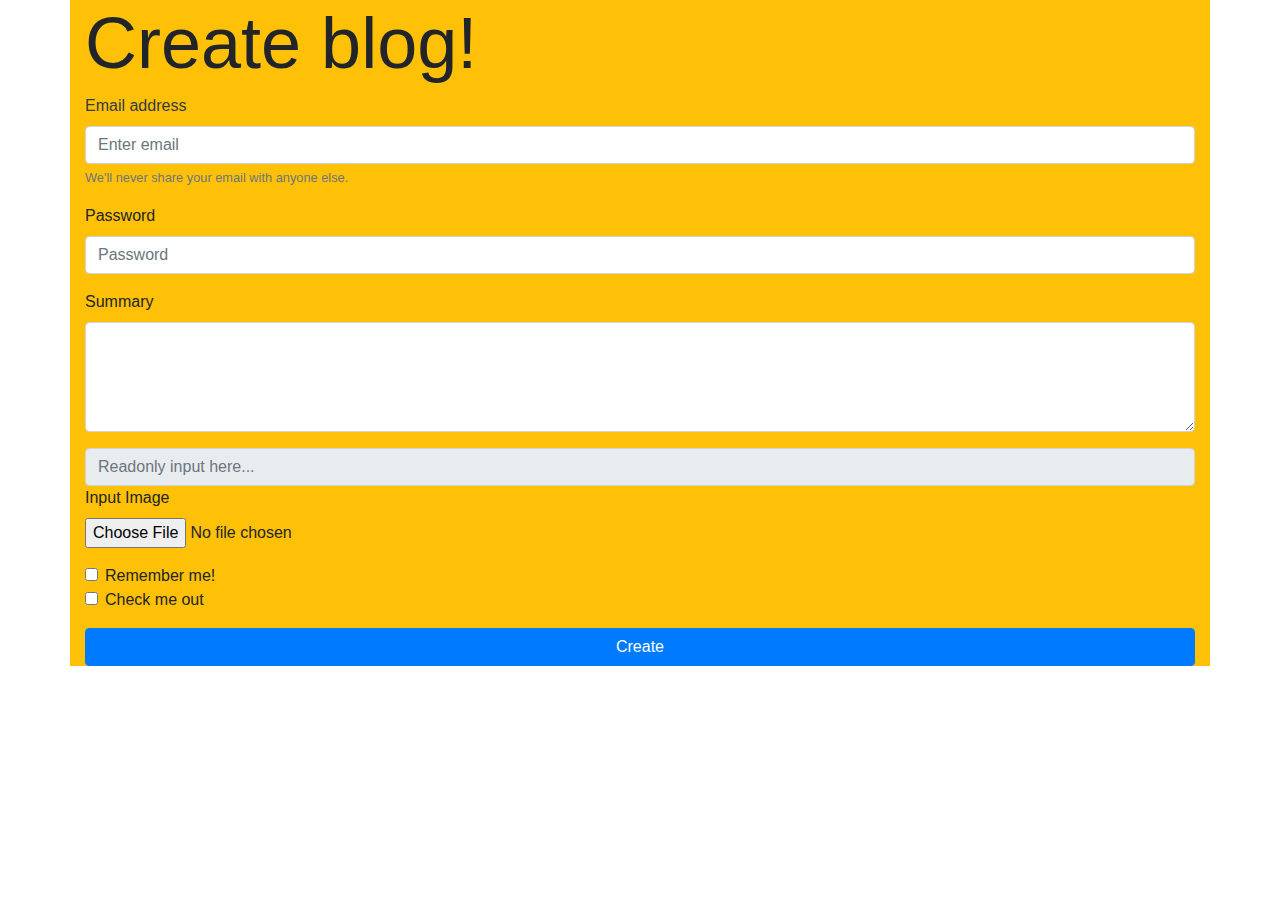
<file: nausad/myFirstBlog/form.html>
<!DOCTYPE html>
<html lang="en">
<head>
  <meta charset="UTF-8">
  <title>Create Blog!</title>
   <meta name="viewport" content="width=device-width, initial-scale=1, shrink-to-fit=no">
     
      <!-- Bootstrap CSS -->
    <link rel="stylesheet" href="https://stackpath.bootstrapcdn.com/bootstrap/4.3.1/css/bootstrap.min.css" integrity="sha384-ggOyR0iXCbMQv3Xipma34MD+dH/1fQ784/j6cY/iJTQUOhcWr7x9JvoRxT2MZw1T" crossorigin="anonymous">
   <!--  <link rel="stylesheet" href="footer.css"> -->
   <script src="jquery-3.4.1.min.js"></script>

  <script type="text/javascript" src="jquery.js"></script>


</head>
<body>
  <!--  <form starting>  --> <div class="container bg-warning">  <!-- <container for responsiveness> -->
                                


<!-- <display heading-3> --><h5 class="display-3">Create blog!</h5>


                                  
 <!-- <form tag>  -->  <form>



<!-- <email address> --><div class="form-group">
                             <label for="exampleInputEmail1" class="text-dark">Email address</label>
                             <input type="email" class="form-control" id="exampleInputEmail1" aria-describedby="emailHelp" placeholder="Enter email">
                              <small id="emailHelp" class="form-text text-muted">We'll never share your email with anyone else.</small>
                        </div>




<!-- <password> --> <div class="form-group">
                           <label for="exampleInputPassword1">Password</label>
                          <input type="password" class="form-control" id="exampleInputPassword1" placeholder="Password">
                    </div>







<!-- <summary> -->  <div class="form-group">
                          <label for="exampleFormControlTextarea1">Summary</label>
                          <textarea class="form-control" id="exampleFormControlTextarea1" rows="4"></textarea>
                     </div>



                     <input class="form-control" type="text" placeholder="Readonly input here..." readonly>




<!-- <input file> --><div class="form-group">
                         <label for="exampleFormControlFile1">Input Image</label>
                        <input type="file" class="form-control-file" id="exampleFormControlFile1">
                     </div>





<!-- <checked box> --> <div class="form-check">
                         <input class="form-check-input" type="checkbox" value="" id="defaultCheck1">
                         <label class="form-check-label" for="defaultCheck1">
                            Remember me!
                          </label>
                       </div>





<!-- <checked box> --> <div class="form-group form-check">
                           <input type="checkbox" class="form-check-input" id="exampleCheck1">
                           <label class="form-check-label" for="exampleCheck1">Check me out</label>
                       </div>





<!-- <button>  --> <button type="submit" class="btn btn-block btn-primary">Create</button>
           


            </form>



           </div>
         </div>








</body>
</html>
</file>
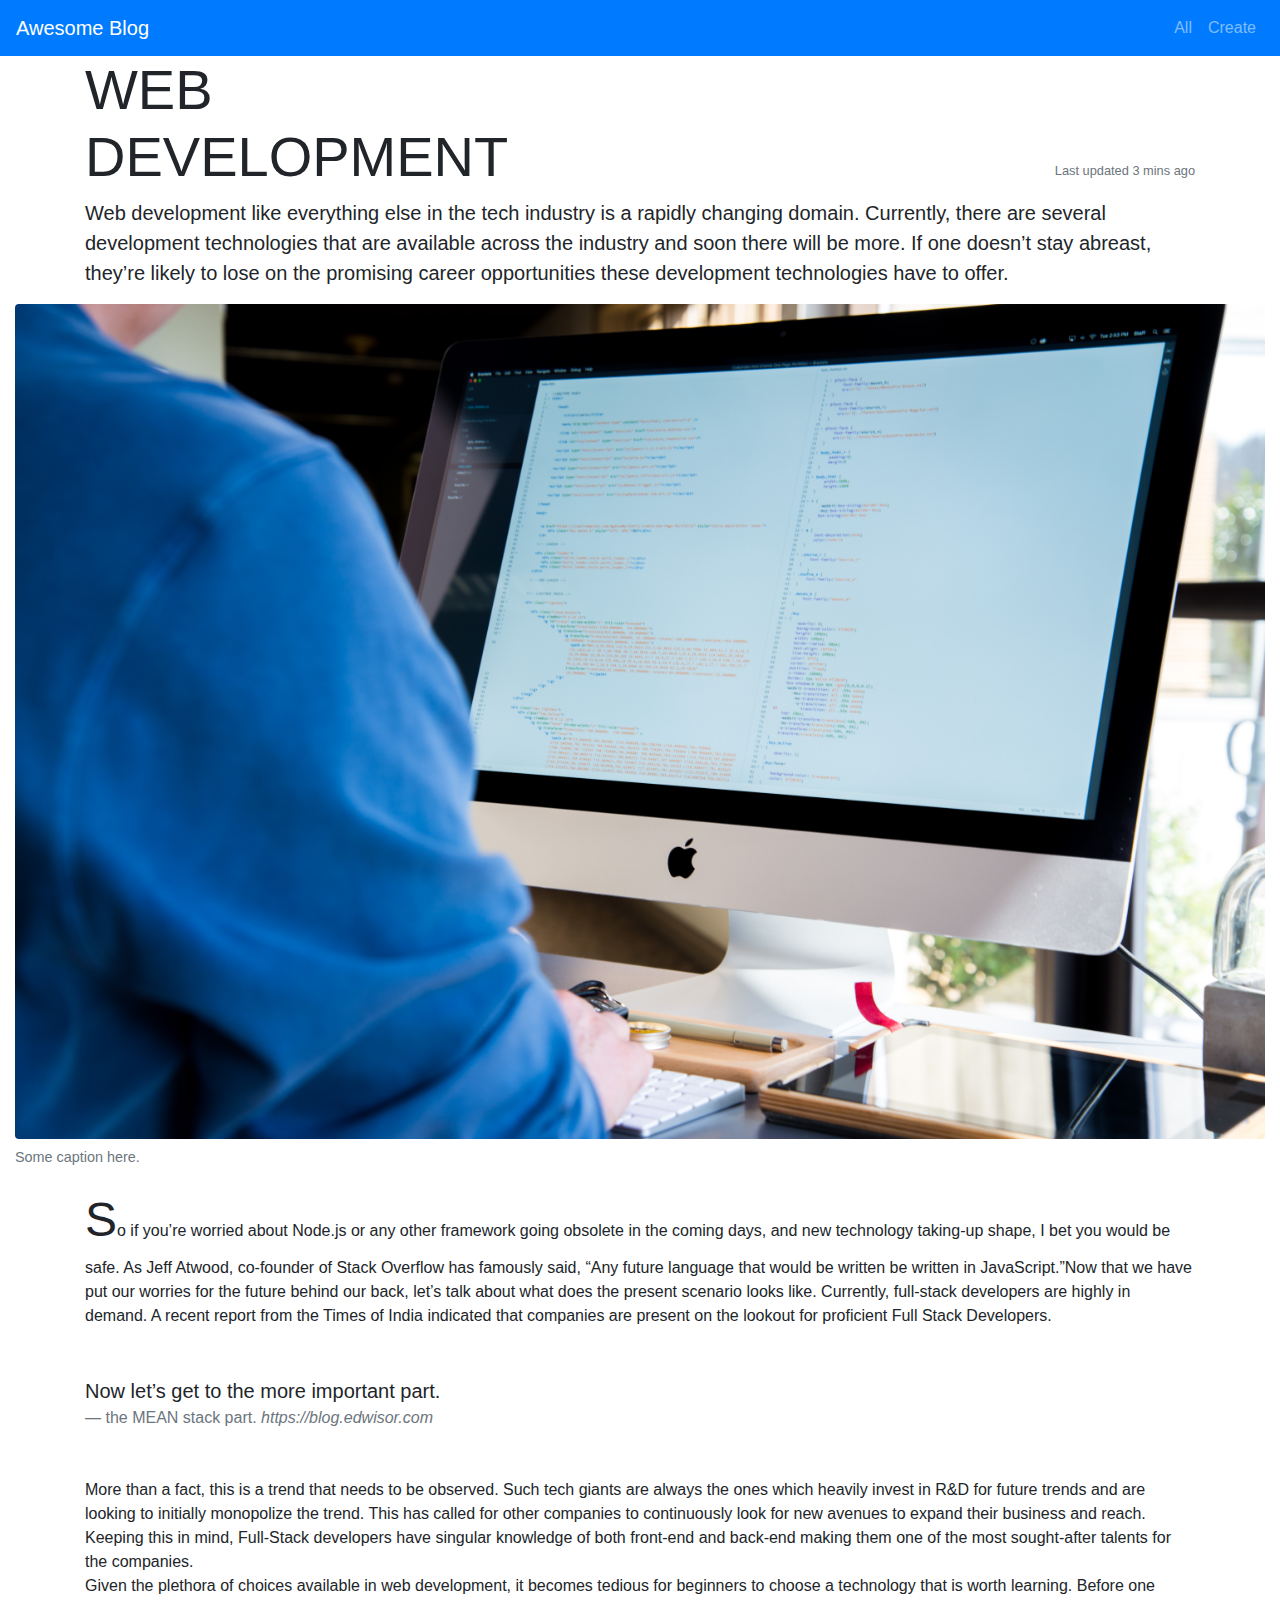
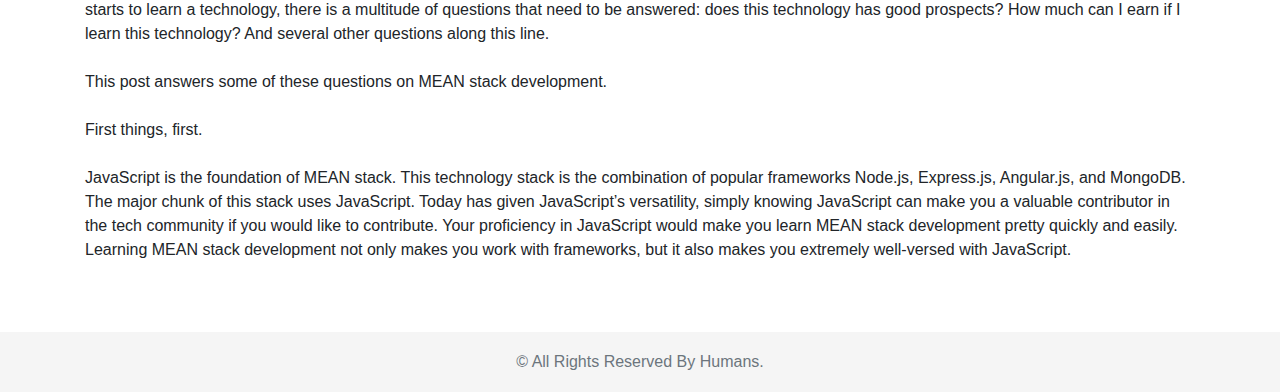
<file: nausad/myFirstBlog/viewBlog.html>
<!DOCTYPE html>
<html lang="en">
    <head>
        <meta charset="utf-8">
        <meta name="viewport" content="width=device-width, initial-scale=1, shrink-to-fit=no">
        <!--Stylesheets-->
        <!--<link rel="stylesheet" href="node_modules/bootstrap/dist/css/bootstrap.min.css">-->
        <link rel="stylesheet" href="https://maxcdn.bootstrapcdn.com/bootstrap/4.0.0/css/bootstrap.min.css" integrity="sha384-Gn5384xqQ1aoWXA+058RXPxPg6fy4IWvTNh0E263XmFcJlSAwiGgFAW/dAiS6JXm" crossorigin="anonymous">
        <link rel="stylesheet" href="footer.css">
        <title>My Blog</title>
    </head>
    <body>
        <nav class="navbar navbar-expand-lg navbar-dark bg-primary">
            <a class="navbar-brand" href="navbar.html">Awesome Blog</a>
            <button class="navbar-toggler" type="button" data-toggle="collapse" data-target="#navbarSupportedContent" aria-controls="navbarSupportedContent" aria-expanded="false" aria-label="Toggle navigation">
                <span class="navbar-toggler-icon"></span>
            </button>
            <div class="collapse navbar-collapse justify-content-end" id="navbarSupportedContent">
                <ul class="navbar-nav">
                    <li class="nav-item">
                        <a class="nav-link" href="navbar.html">All</a>
                    </li>
                    <li class="nav-item">
                        <a class="nav-link" href="form.html">Create</a>
                    </li>
                </ul>
            </div>
        </nav>
        <main>
            <div class="container">
                <div class="row">
                    <div class="col-md-6 col-sm-12">
                        <h1 class="display-4 margin-top-5">WEB DEVELOPMENT</h1>
                    </div>
                    <div class="col-md-6 col-sm-12 d-flex justify-content-end align-items-end">
                        <p>
                            <small class="text-muted">Last updated 3 mins ago</small>
                        </p>
                    </div>
                </div>
                <p class="lead">
                    Web development like everything else in the tech industry is a rapidly changing domain. Currently, there are several development technologies that are available across the industry and soon there will be more. If one doesn’t stay abreast, they’re likely to lose on the promising career opportunities these development technologies have to offer.
                </p>
            </div>
            <div class="container-fluid">
                <figure class="figure">
                    <img src="image1.jpg" class="figure-img img-fluid rounded" alt="A generic square placeholder image with rounded corners in a figure.">
                    <figcaption class="figure-caption">Some caption here.</figcaption>
                </figure>
            </div>
            <div class="container">
                <p class="first-alphabet-large">
                    So if you’re worried about Node.js or any other framework going obsolete in the coming days, and new technology taking-up shape, I bet you would be safe. As Jeff Atwood, co-founder of Stack Overflow has famously said, “Any future language that would be written be written in JavaScript.”Now that we have put our worries for the future behind our back, let’s talk about what does the present scenario looks like. Currently, full-stack developers are highly in demand. A recent report from the Times of India indicated that companies are present on the lookout for proficient Full Stack Developers.
                </p>
                <blockquote class="blockquote margin-top">
                    <p class="mb-0">Now let’s get to the more important part.</p>
                    <footer class="blockquote-footer">the MEAN stack part. <cite title="Source Title">https://blog.edwisor.com</cite></footer>
                </blockquote>
                <p class="margin-top">
                    More than a fact, this is a trend that needs to be observed. Such tech giants are always the ones which heavily invest in R&D for future trends and are looking to initially monopolize the trend. This has called for other companies to continuously look for new avenues to expand their business and reach. Keeping this in mind, Full-Stack developers have singular knowledge of both front-end and back-end making them one of the most sought-after talents for the companies.
                    <br>
                    Given the plethora of choices available in web development, it becomes tedious for beginners to choose a technology that is worth learning. Before one starts to learn a technology, there is a multitude of questions that need to be answered: does this technology has good prospects? How much can I earn if I learn this technology? And several other questions along this line.
                    <br>
                    <br>

                    This post answers some of these questions on MEAN stack development.
                    <br>
                    <br>

                     First things, first.
                     <br>
                     <br>

                    JavaScript is the foundation of MEAN stack. This technology stack is the combination of popular frameworks Node.js, Express.js, Angular.js, and MongoDB.

                    The major chunk of this stack uses JavaScript. Today has given JavaScript’s versatility, simply knowing JavaScript can make you a valuable contributor in the tech community if you would like to contribute.

                    Your proficiency in JavaScript would make you learn MEAN stack development pretty quickly and easily. Learning MEAN stack development not only makes you work with frameworks, but it also makes you extremely well-versed with JavaScript.


                </p>
            </div>
        </main>
        <br>
        <footer class="footer">
            <div class="container text-center">
                <span class="text-muted">&copy; All Rights Reserved By Humans.</span>
            </div>
        </footer>
        <!--Scripts-->
        <script src="https://code.jquery.com/jquery-3.2.1.slim.min.js" integrity="sha384-KJ3o2DKtIkvYIK3UENzmM7KCkRr/rE9/Qpg6aAZGJwFDMVNA/GpGFF93hXpG5KkN" crossorigin="anonymous"></script>
        <script src="https://cdnjs.cloudflare.com/ajax/libs/popper.js/1.12.9/umd/popper.min.js" integrity="sha384-ApNbgh9B+Y1QKtv3Rn7W3mgPxhU9K/ScQsAP7hUibX39j7fakFPskvXusvfa0b4Q" crossorigin="anonymous"></script>
        <script src="https://maxcdn.bootstrapcdn.com/bootstrap/4.0.0/js/bootstrap.min.js" integrity="sha384-JZR6Spejh4U02d8jOt6vLEHfe/JQGiRRSQQxSfFWpi1MquVdAyjUar5+76PVCmYl" crossorigin="anonymous"></script>
    </body>
</html>
</file>
<file: nausad/style.css>
/*body{
	background-color: powderblue;border: 5px medium #c20;
}
h1{
	color:blue;font size: 300%;font-weight: bold;

}
p{
	color:#2c2c2c;font-weight: bolder;font size: 200%;
}
h2{
	color:darkgreen;font-weight: bold;font-size: 250%;
}
h3{
	color: darkred;font-weight: bold;font-size: 150%;
}*/
body {
  margin: 0;
  padding: 0; }

.container{
  display: block; 
  margin: 40px; 
}
 .banner .card { 
  background: #2c2c2c;
  border: 1px solid #35eea4; 
  border-radius: 25px;
  box-shadow: 0px 3px 20px 2px #35eea4;
  display: block;
  } .banner .card .heading {
 /*  border: 1px solid #35eea4; */ 
    color: #35eea4;
    font-family: "Playfair Display", serif;
    font-size: 70px;
    font-weight: 700;
    margin-bottom: 5px;
    padding: 25px; }
  .banner .card .sub-heading {
    color: #35eea4;
    font-family: "Playfair Display", serif;
    font-size: 25px;
    margin: 0;
    padding: 0  30px 30px; }
    .banner .card .sub-heading button {
      background: white;
      border: none;
      border-radius: 5px;
      color: blue/* #35eea4 */;
      font-family: "Istok Web", sans-serif;
      font-size: 8px;
      font-weight: bold;
      letter-spacing: 4px;
      margin-top: 25px;
      margin-left: 530px;
      padding: 10px;
      text-transform: uppercase;
      transition: box-shadow 0.3s linear 0.1s; }
      .banner .card .sub-heading .another-sub-heading button {
      background: white;
      border: none;
      border-radius: 5px;
      color:blue /* 35eea4 */;
      font-family: "Istok Web", sans-serif;
      font-size: 8px;
      font-weight: bold;
      letter-spacing: 4px;
      margin-top: 5px;
      margin-bottom: 0;
      margin-left: 545.3px;
      padding: 5px;
      text-transform: uppercase;
      transition: box-shadow 0.3s linear 0.1s; }
    .banner .card .sub-heading button:hover {
      cursor: pointer;
      box-shadow: 0 5px 20px 0  #35eea4; }
      
    .index{
    	margin:0;
    	padding: 50px;
    	background: #2c2c2c;
    	border-style: initial;
    	border-radius:5px;
       box-shadow: 0px 3px 20px 2px #35eea4;
	border: 1px solid #35eea4;
	background-color: none;
	font-style: italic;
	color: #35eea4;
	font-family:"Playfair Display", serif;
	font-size: 18px;
}
.head{
	margin-left: 460px;
}
</file>
<file: myFirstBlog/footer.css>
html{
	position: relative;
	min-width: 100%;
}
body{
	margin-bottom: 90px;
}

.footer{
	position: absolute;
	bottom: 0;
	width: 100%;
	height: 60px;
	line-height: 60px;
	background-color: #f5f5f5;

}
.container{
	width: auto;
	padding: 0 15px;
}
.margin-top{
	margin-top: 3rem;
}
/* .margin-bottom{
    margin-bottom: 3rem;
} */
.first-alphabet-large::first-letter{
     font-size: 3rem;
}
</file>
<file: nausad/myFirstBlog/footer.css>
html{
	position: relative;
	min-width: 100%;
}
body{
	margin-bottom: 90px;
}

.footer{
	position: absolute;
	bottom: 0;
	width: 100%;
	height: 60px;
	line-height: 60px;
	background-color: #f5f5f5;

}
.container{
	width: auto;
	padding: 0 15px;
}
.margin-top{
	margin-top: 3rem;
}
/* .margin-bottom{
    margin-bottom: 3rem;
} */
.first-alphabet-large::first-letter{
     font-size: 3rem;
}
</file>
